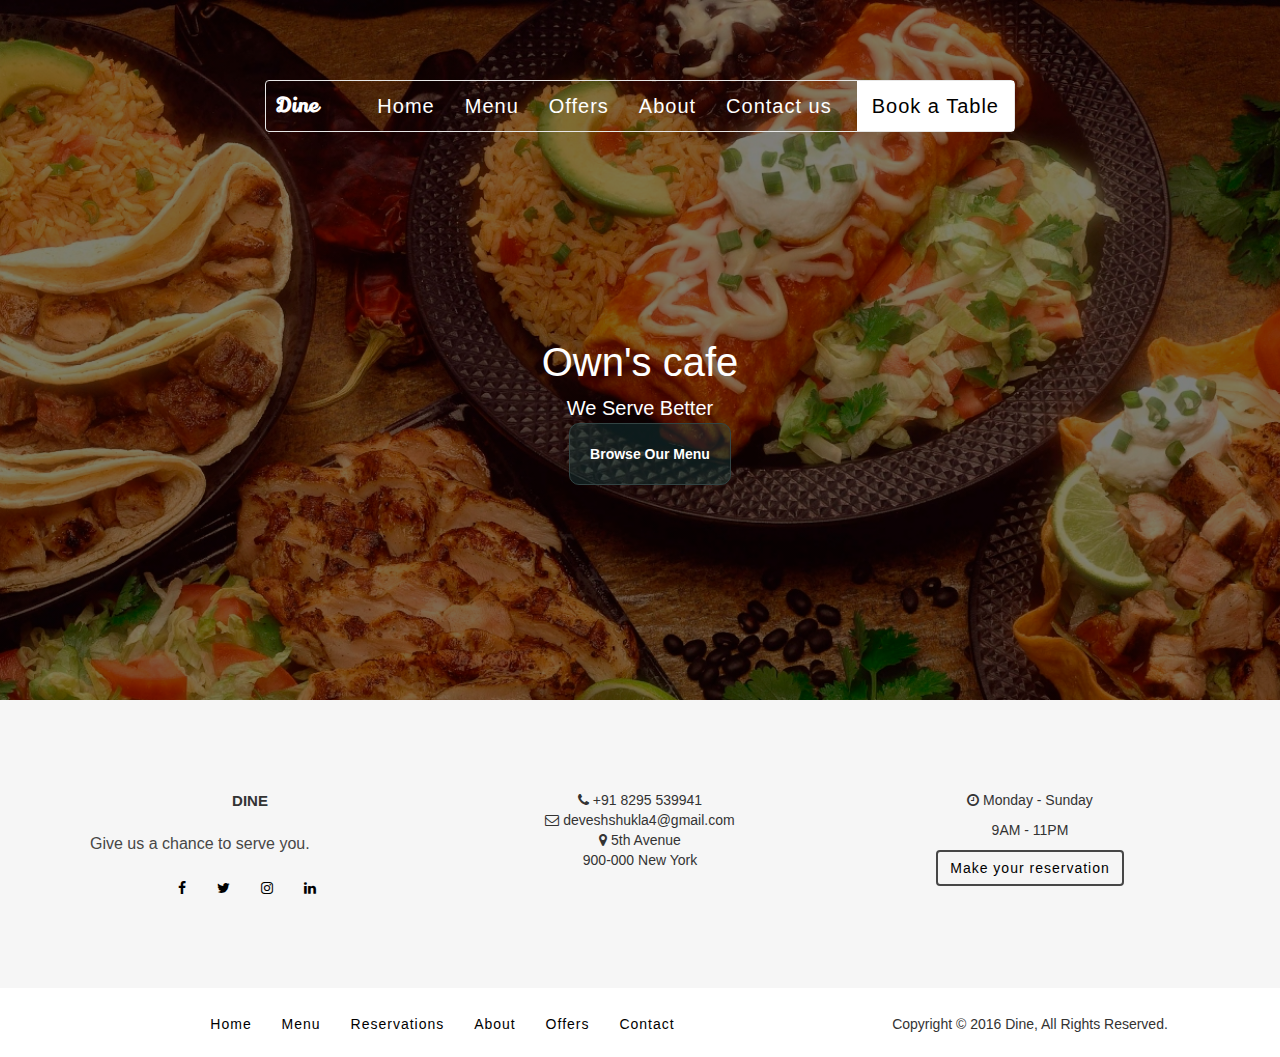
<file: index.html>
<!DOCTYPE html>
<html lang="en">
<head>
  <title>Home</title>
  <meta charset="utf-8">
  <meta name="viewport" content="width=device-width, initial-scale=1">
  <link href="assests\vendor\fontawesome\css\font-awesome.min.css" rel="stylesheet">
  <link rel="stylesheet" href="https://maxcdn.bootstrapcdn.com/bootstrap/3.3.7/css/bootstrap.min.css">
  <script src="https://ajax.googleapis.com/ajax/libs/jquery/3.1.1/jquery.min.js"></script>
  <script src="https://maxcdn.bootstrapcdn.com/bootstrap/3.3.7/js/bootstrap.min.js"></script>
  <link href="https://fonts.googleapis.com/css?family=Lily+Script+One" rel="stylesheet">
  <link href="assests/css/style.css" rel="stylesheet">

<style>
  .parallax {
    background-image:linear-gradient(rgba(0,0,0,0.5),rgba(0,0,0,0.5)),url("assests/images/Food.jpg");
    min-height: 700px;
    background-attachment:fixed;
    background-repeat: no-repeat;
    background-position: center;
    background-size: cover;
  }





  </style>

</head>

<body class="indexbody">

<div class="parallax">
  <div style="height:300px; font-size: 20px;">


<div class="overlay">

<h1 class="rest-title">Own's cafe</h1>
<span class="slogan">We Serve Better</span><br>

<form>
<input class="btn" type="button" value="Browse Our Menu" onclick="window.location.href='menu.html'" />
</form>

</div>


<nav class="navbar navbar-default">
  <div class="container-fluid">
    <!-- Brand and toggle get grouped for better mobile display -->
    <div class="navbar-header">
      <button type="button" class="navbar-toggle collapsed" data-toggle="collapse" data-target="#bs-example-navbar-collapse-1" aria-expanded="false">
        <span class="sr-only">Toggle navigation</span>
        <span class="icon-bar"></span>
        <span class="icon-bar"></span>
        <span class="icon-bar"></span>
      </button>
      <a class="navbar-brand" href="index.html">Dine</a>
    </div>

    <!-- Collect the nav links, forms, and other content for toggling -->
    <div class="collapse navbar-collapse" id="bs-example-navbar-collapse-1">
      <ul class="nav navbar-nav">
    <ul class="nav navbar-nav">
      <li><a href="index.html">Home</a></li>
      <li><a href="menu.html">Menu</a></li>
      <li><a href="offers.html">Offers</a></li>
      <li><a href="about.html">About</a></li>
      <li><a href="contactus.html">Contact us</a></li>
      <li><a href="reservation.html" class="button-link">Book a Table</a></li>
    </ul>
  </div>
</nav>
</div>
</div>










<footer>
  <div class="container">
    <div class="row">

      <div class="col-md-4 col-sm-4 about-footer">
        <p class="logo">DINE</p>
        <p class="text">Give us a chance to serve you.</p></p>
        <ul class="social list-inline list-unstyled">
          <li><a href="#"><i class="fa fa-facebook"></i></a></li>
          <li><a href="#"><i class="fa fa-twitter"></i></a></li>
          <li><a href="#"><i class="fa fa-instagram"></i></a></li>
          <li><a href="#"><i class="fa fa-linkedin"></i></a></li>
        </ul>
      </div> <!-- /.col-md-4 -->

      <div class="col-md-4 col-sm-4">
        <ul class="contact-footer list-unstyled">
          <li><i class="fa fa-phone"></i> +91 8295 539941</li>
          <li><i class="fa fa-envelope-o"></i> deveshshukla4@gmail.com</li>
          <li><i class="fa fa-map-marker"></i> 5th Avenue<br />
          900-000 New York</li>
        </ul>
      </div> <!-- /.col-md-4 -->

      <div class="col-md-4 col-sm-4 reservation-footer">
        <p><i class="fa fa-clock-o"></i> Monday - Sunday</p>
        <p class="hour">9AM - 11PM</p>
        <a href="reservation.html" class="btn btn-border-dark">Make your reservation</a>
      </div> <!-- /.col-md-4 -->

    </div> <!-- /.row -->
  </div> <!-- /.container -->

  <nav class="nav-footer">
    <div class="container">
      <div class="row">
        <div class="col-md-8">
          <ul class="list-inline list-unstyled">
            <li class='current'><a class='current' href="index.html">Home</a></li>
            <li><a href="menu.html">Menu</a></li>
            <li><a href="reservation.html">Reservations</a></li>
            <li><a href="about.html">About</a></li>
            <li><a href="Offers.html">Offers</a></li>
            <li><a href="contactus.html">Contact</a></li>
          </ul>
        </div> <!-- /.col-md-8 -->

        <div class="col-md-4">
          <p class="copyright">Copyright &copy; 2016 Dine, All Rights Reserved.</p>
        </div> <!-- /.col-md-4 -->
      </div> <!-- /.row -->
    </div> <!-- /.container -->
  </nav>
</footer>

</body>
</html>
</file>
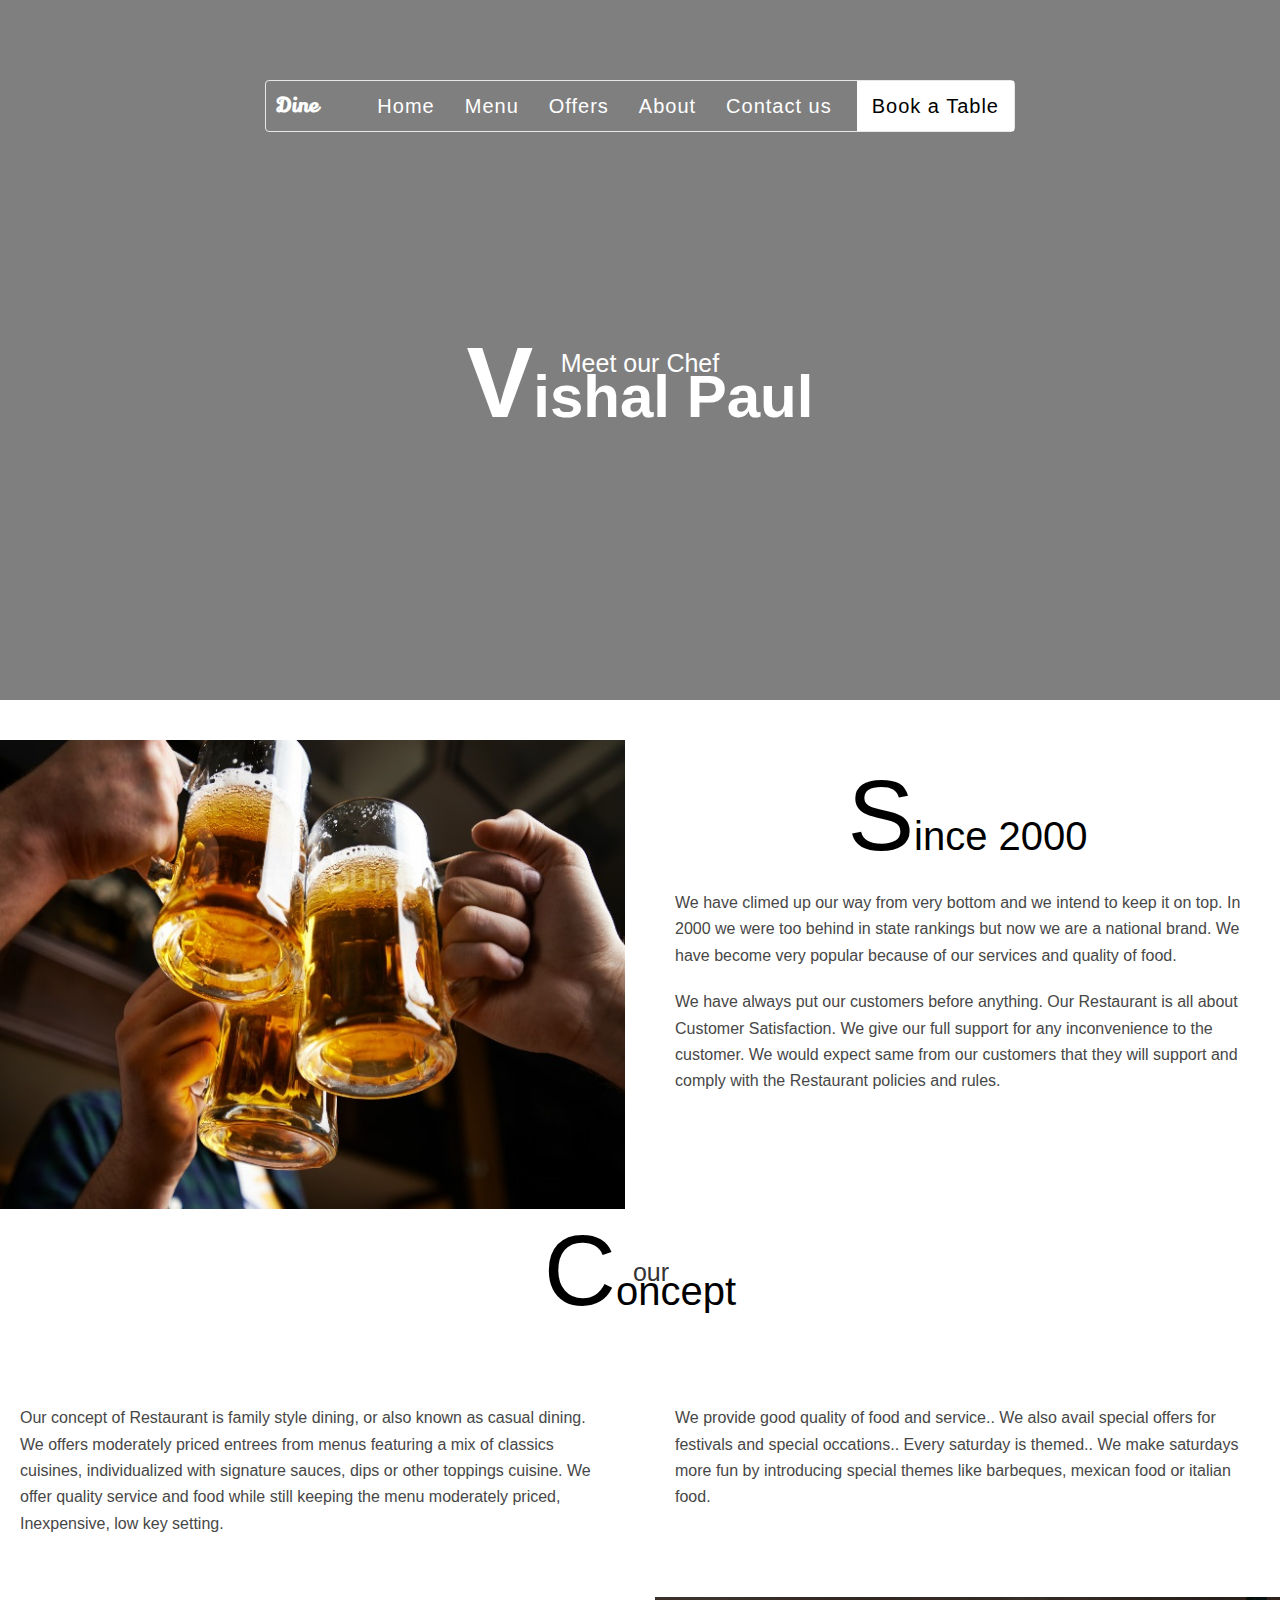
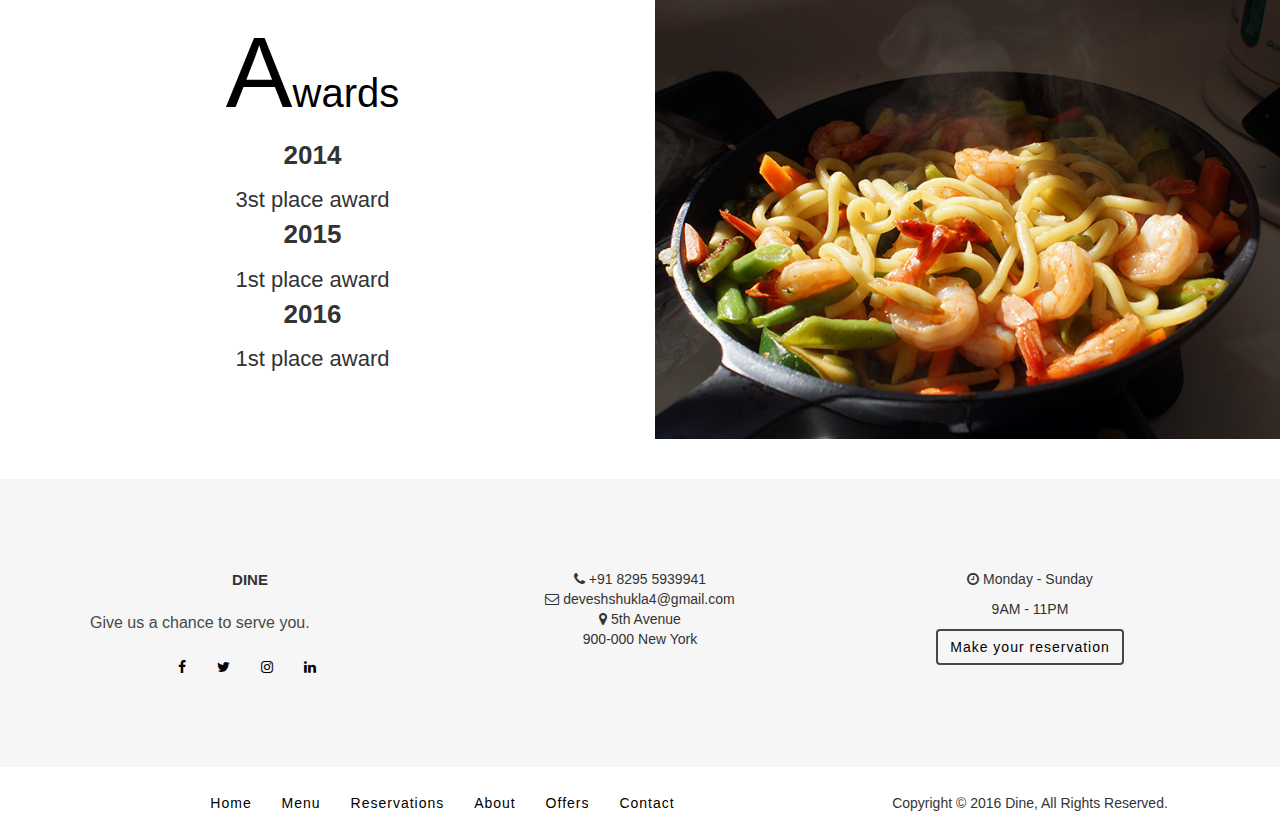
<file: about.html>
<!DOCTYPE html>
<html lang="en">
<head>
  <title>About us</title>
  <meta charset="utf-8">
  <meta name="viewport" content="width=device-width, initial-scale=1">
  <link href="assests\vendor\fontawesome\css\font-awesome.min.css" rel="stylesheet">
  <link rel="stylesheet" href="https://maxcdn.bootstrapcdn.com/bootstrap/3.3.7/css/bootstrap.min.css">
  <script src="https://ajax.googleapis.com/ajax/libs/jquery/3.1.1/jquery.min.js"></script>
  <script src="https://maxcdn.bootstrapcdn.com/bootstrap/3.3.7/js/bootstrap.min.js"></script>
  <link href="https://fonts.googleapis.com/css?family=Lily+Script+One" rel="stylesheet">
  <link href="https://fonts.googleapis.com/css?family=Playfair+Display+SC" rel="stylesheet">
  <link href="https://fonts.googleapis.com/css?family=Playfair+Display+SC" rel="stylesheet">
  <link href="https://fonts.googleapis.com/css?family=Open+Sans+Condensed:300|Playfair+Display+SC" rel="stylesheet">
  <link href="https://fonts.googleapis.com/css?family=Open+Sans+Condensed:300" rel="stylesheet">
  <link href="assests/css/style.css" rel="stylesheet">
<style>
/* parallax */

  .parallax {
    background-image:linear-gradient(rgba(0,0,0,0.5), rgba(0,0,0,0.5)),url("https://images.worldskillsusercontent.org/ws2c/wsb0/33/ws2cb0605f-1f0b-4e48-83fa-04b9a0482171_medium");
    min-height: 700px;
    background-attachment:fixed;
    background-repeat: no-repeat;
    background-position: center;
    background-size: cover;
  }



</style>
</head>

<body class="abody">

<div class="parallax">
  <div style="height:300px; font-size: 20px;">


<div class="overlay">



<h5 class="slogan">Meet our Chef</h5>
<h1 class="chef"> Vishal Paul</h1>




</div>


<nav class="navbar navbar-default">
  <div class="container-fluid">
    <!-- Brand and toggle get grouped for better mobile display -->
    <div class="navbar-header">
      <button type="button" class="navbar-toggle collapsed" data-toggle="collapse" data-target="#bs-example-navbar-collapse-1" aria-expanded="false">
        <span class="sr-only">Toggle navigation</span>
        <span class="icon-bar"></span>
        <span class="icon-bar"></span>
        <span class="icon-bar"></span>
      </button>
      <a class="navbar-brand" href="index.html">Dine</a>
    </div>

    <!-- Collect the nav links, forms, and other content for toggling -->
    <div class="collapse navbar-collapse" id="bs-example-navbar-collapse-1">
      <ul class="nav navbar-nav">
    <ul class="nav navbar-nav">
      <li><a href="index.html">Home</a></li>
      <li><a href="menu.html">Menu</a></li>
      <li><a href="offers.html">Offers</a></li>
      <li><a href="about.html">About</a></li>
      <li><a href="contactus.html">Contact us</a></li>
      <li><a href="reservation.html" class="button-link">Book a Table</a></li>
    </ul>
  </div>
</nav>
</div>
</div>
<!--navbar end-->


<br><br>
<div class="row">
  <div class="col-md-6">
<img src="assests/images/image5.jpg" class="img5">
        </div>
     <div class="col-md-6" id='sin'>    
      <h2 id="h">Since 2000</h2>
       <p class="text">We have climed up our way from very bottom and we intend to keep it on top. 
	   In 2000 we were too behind in state rankings but now we are a national brand.
	   We have become very popular because of our services and quality of food.</p>
        <p class="text">We have always put our customers before anything. 
		Our Restaurant is all about Customer Satisfaction. We give our full support for any inconvenience to the customer. 
		We would expect same from our customers that they will support and comply with the Restaurant policies and rules.</p>

        
      </div>   
     </div>
<br><br>

<div class="row">
  <div class="col-md-12">
<h4 class="our">our</h4>
<h2 id="h">Concept<h2>
</div>
</div>
<br> <br>


<div class="row">
  <div class="col-md-6">
<p class="text">Our concept of Restaurant is family style dining, or also known as casual dining. We offers moderately priced entrees from menus featuring a mix of classics cuisines, individualized with signature sauces, dips or other toppings cuisine. We offer quality service and food while still keeping the menu moderately priced, Inexpensive, low key setting.</p>
</div>
  <div class="col-md-6">

<p class="text">We provide good quality of food and service.. We also avail special offers for festivals and special occations.. Every saturday is themed.. We make saturdays more fun by introducing special themes like barbeques, mexican food or italian food.</p>
</div>
</div>
<br><br>




<div class="row">
  <div class="col-md-6">
<h2 id="h">Awards</h2>
<ul class="list-unstyled">
            <li>
              <p class="title">2014</p>
              <p class="text2">3st place award</p>
            </li>
            <li>
              <p class="title">2015</p>
              <p class="text2">1st place award</p>
            </li>
            <li>
              <p class="title">2016</p>
              <p class="text2">1st place award</p>
            </li>
          </ul>
</div>

  <div class="col-md-6">
<img src="assests/images/image6.jpg" class="img5">
</div>
</div>

<br><br>

<footer>
  <div class="container">
    <div class="row">

      <div class="col-md-4 col-sm-4 about-footer">
        <p class="logo">DINE</p>
        <p class="text">Give us a chance to serve you.</p></p>
        <ul class="social list-inline list-unstyled">
          <li><a href="#"><i class="fa fa-facebook"></i></a></li>
          <li><a href="#"><i class="fa fa-twitter"></i></a></li>
          <li><a href="#"><i class="fa fa-instagram"></i></a></li>
          <li><a href="#"><i class="fa fa-linkedin"></i></a></li>
        </ul>
      </div> <!-- /.col-md-4 -->

      <div class="col-md-4 col-sm-4">
        <ul class="contact-footer list-unstyled">
          <li><i class="fa fa-phone"></i> +91 8295 5939941</li>
          <li><i class="fa fa-envelope-o"></i> deveshshukla4@gmail.com</li>
          <li><i class="fa fa-map-marker"></i> 5th Avenue<br />
          900-000 New York</li>
        </ul>
      </div> <!-- /.col-md-4 -->

      <div class="col-md-4 col-sm-4 reservation-footer">
        <p><i class="fa fa-clock-o"></i> Monday - Sunday</p>
        <p class="hour">9AM - 11PM</p>
        <a href="reservation.html" class="btn btn-border-dark">Make your reservation</a>
      </div> <!-- /.col-md-4 -->

    </div> <!-- /.row -->
  </div> <!-- /.container -->

  <nav class="nav-footer">
    <div class="container">
      <div class="row">
        <div class="col-md-8">
          <ul class="list-inline list-unstyled">
            <li class='current'><a class='current' href="index.html">Home</a></li>
            <li><a href="menu.html">Menu</a></li>
            <li><a href="reservation.html">Reservations</a></li>
            <li><a href="about.html">About</a></li>
            <li><a href="offers.html">Offers</a></li>
            <li><a href="contactus.html">Contact</a></li>
          </ul>
        </div> <!-- /.col-md-8 -->

        <div class="col-md-4">
          <p class="copyright">Copyright &copy; 2016 Dine, All Rights Reserved.</p>
        </div> <!-- /.col-md-4 -->
      </div> <!-- /.row -->
    </div> <!-- /.container -->
  </nav>
</footer>

</body>
</html>
</file>
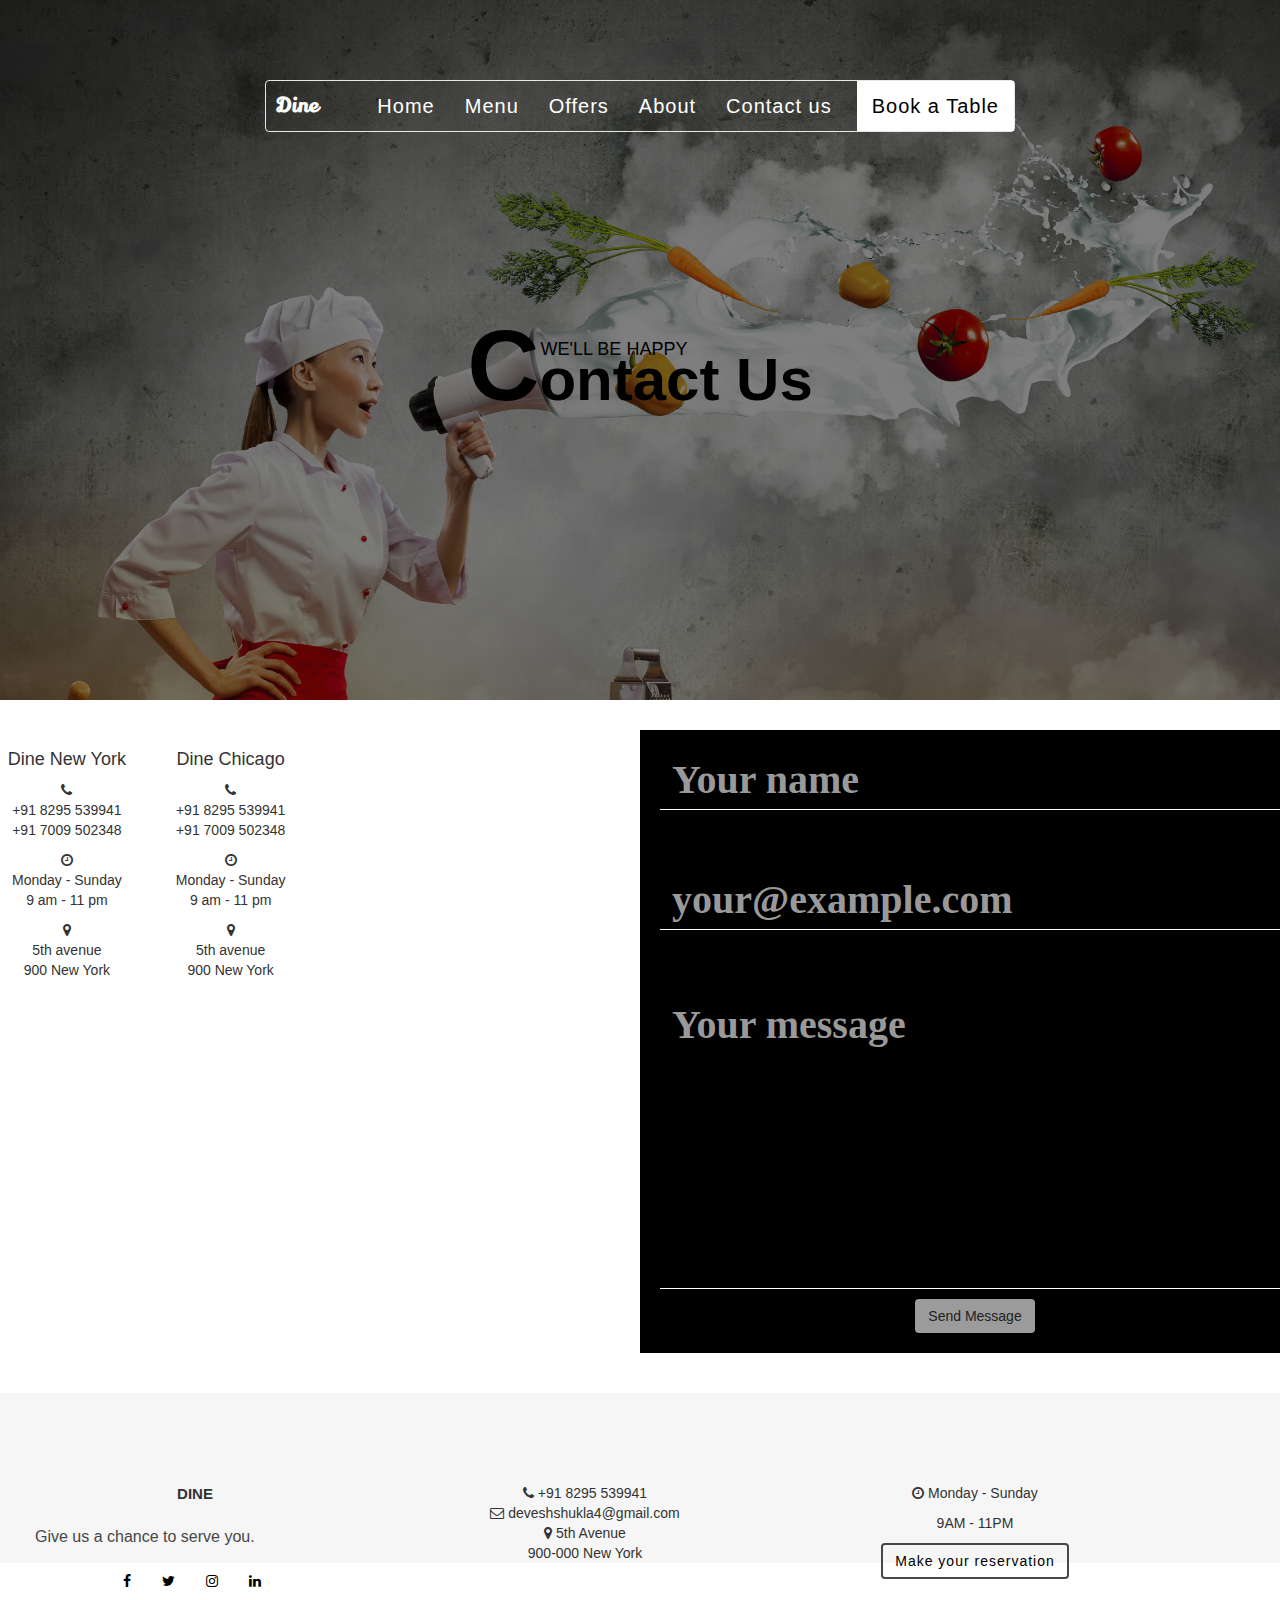
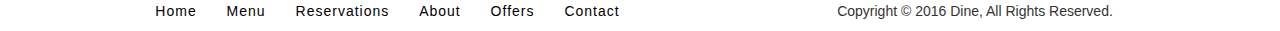
<file: contactus.html>
<!DOCTYPE html>
<html lang="en">
<head>
  <title>Contact us</title>
  <meta charset="utf-8">
  <meta name="viewport" content="width=device-width, initial-scale=1">
  <link href="assests\vendor\fontawesome\css\font-awesome.min.css" rel="stylesheet">
  <link rel="stylesheet" href="https://maxcdn.bootstrapcdn.com/bootstrap/3.3.7/css/bootstrap.min.css">
  <script src="https://ajax.googleapis.com/ajax/libs/jquery/3.1.1/jquery.min.js"></script>
  <script src="https://maxcdn.bootstrapcdn.com/bootstrap/3.3.7/js/bootstrap.min.js"></script>
  <link href="https://fonts.googleapis.com/css?family=Lily+Script+One" rel="stylesheet">
  <link href="https://fonts.googleapis.com/css?family=Playfair+Display+SC" rel="stylesheet">
  <link href="https://fonts.googleapis.com/css?family=Playfair+Display+SC" rel="stylesheet">
  <link href="https://fonts.googleapis.com/css?family=Open+Sans+Condensed:300|Playfair+Display+SC" rel="stylesheet">
  <link href="https://fonts.googleapis.com/css?family=Open+Sans+Condensed:300" rel="stylesheet">
  <link href="assests/css/style.css" rel="stylesheet">
<style>
  .parallax {
    background-image:linear-gradient(rgba(0,0,0,0.5), rgba(0,0,0,0.5)),url("assests/images/contact.jpg");
    min-height: 700px;
    background-attachment:fixed;
    background-repeat: no-repeat;
    background-position: center;
    background-size: cover;
  }
img{
width:100%;
height:auto;
margin-left:20px;
margin-right:20px;
}




.container{
	float:left;
	}


/*form*/

.contact-form input.form-control {
    margin-bottom: 60px;
    height: 60px;
}

.contact-form .form-control {
    color: #fff;
    font-family: 'Playfair Display', serif;
    background-color: transparent;
    font-size: 40px;
    font-weight: 700;
    border: 0;
    border-bottom: 1px solid #fff;
    border-radius: 0;
    -webkit-box-shadow: none;
    box-shadow: none;
}
.form-control {
    display: block;
    width: 100%;
    height: 34px;
    padding: 6px 12px;
    font-size: 14px;
    line-height: 1.42857143;
    color: #555;
    background-color: #fff;
    background-image: none;
    border: 1px solid #ccc;
    border-radius: 4px;
    -webkit-box-shadow: inset 0 1px 1px rgba(0,0,0,.075);
    box-shadow: inset 0 1px 1px rgba(0,0,0,.075);
    -webkit-transition: border-color ease-in-out .15s,-webkit-box-shadow ease-in-out .15s;
    -o-transition: border-color ease-in-out .15s,box-shadow ease-in-out .15s;
    transition: border-color ease-in-out .15s,box-shadow ease-in-out .15s;
}

/*form ends*/
 </style>
</head>

<body class="cbody">

<div class="parallax">
  <div style="height:300px; font-size: 20px;">


<div class="overlay">



<h5 class="happy">WE'LL BE HAPPY</h5>
<h1 class="contact">Contact Us</h1>




</div>


<nav class="navbar navbar-default">
  <div class="container-fluid">
    <!-- Brand and toggle get grouped for better mobile display -->
    <div class="navbar-header">
      <button type="button" class="navbar-toggle collapsed" data-toggle="collapse" data-target="#bs-example-navbar-collapse-1" aria-expanded="false">
        <span class="sr-only">Toggle navigation</span>
        <span class="icon-bar"></span>
        <span class="icon-bar"></span>
        <span class="icon-bar"></span>
      </button>
      <a class="navbar-brand" href="index.html">Dine</a>
    </div>

    <!-- Collect the nav links, forms, and other content for toggling -->
    <div class="collapse navbar-collapse" id="bs-example-navbar-collapse-1">
      <ul class="nav navbar-nav">
    <ul class="nav navbar-nav">
      <li><a href="index.html">Home</a></li>
      <li><a href="menu.html">Menu</a></li>
      <li><a href="offers.html">Offers</a></li>
      <li><a href="about.html">About</a></li>
      <li><a href="contactus.html">Contact us</a></li>
      <li><a href="reservation.html" class="button-link">Book a Table</a></li>
    </ul>
  </div>
</nav>
</div>
</div>
<!--navbar end-->
<br> <br>


<div class="row">
<div class="col-md-6">

        <div class="row">

          <div class="col-md-3">
            <h4>Dine New York</h4>
            <ul class="list-unstyled">
              <li>
                <i class="fa fa-phone"></i> <p>+91 8295 539941<br>
                +91 7009 502348</p>
              </li>
              <li>
                <i class="fa fa-clock-o"></i> <p>Monday - Sunday<br>
                9 am - 11 pm</p>
              </li>
              <li>
                <i class="fa fa-map-marker"></i> <p>5th avenue<br>
                900 New York</p>
              </li>
            </ul>
          </div> <!-- /.left -->

          <div class="col-md-3">
            <h4>Dine Chicago</h4>
            <ul class="list-unstyled">
              <li>
                <i class="fa fa-phone"></i> <p>+91 8295 539941<br>
                +91 7009 502348</p>
              </li>
              <li>
                <i class="fa fa-clock-o"></i> <p>Monday - Sunday<br>
                9 am - 11 pm</p>
              </li>
              <li>
                <i class="fa fa-map-marker"></i> <p>5th avenue<br>
                900 New York</p>
              </li>
            </ul>
          </div> <!-- /.right -->
        </div> <!-- /.contact-info -->

        <!-- \Google maps/ -->
        <div id="map"></div>

      </div>
<br><br>
<div class="row" >
<div class="col-md-6 contact-form">

        <form id="contactForm" data-toggle="validator" novalidate>

          <input type="text" class="form-control" id="name" placeholder="Your name" required data-error="NEW ERROR MESSAGE">
          <div class="help-block with-errors"></div>

          <input type="email" class="form-control" id="email" placeholder="your@example.com" required>
          <div class="help-block with-errors"></div>

          <textarea id="message" class="form-control" rows="5" placeholder="Your message" required></textarea>
          <div class="help-block with-errors"></div>

          <button type="submit" id="form-submit" class="btn btn-white disabled" style="pointer-events: all; cursor: pointer;">Send Message</button>
          <div id="msgSubmit" class="h3 text-center hidden"></div>
          <div class="clearfix"></div>
        </form>
      </div>
</div>
</div>
<br><br>


<footer>
  <div class="container">
    <div class="row">

      <div class="col-md-4 col-sm-4 about-footer">
        <p class="logo">DINE</p>
        <p class="text">Give us a chance to serve you.</p></p>
        <ul class="social list-inline list-unstyled">
          <li><a href="#"><i class="fa fa-facebook"></i></a></li>
          <li><a href="#"><i class="fa fa-twitter"></i></a></li>
          <li><a href="#"><i class="fa fa-instagram"></i></a></li>
          <li><a href="#"><i class="fa fa-linkedin"></i></a></li>
        </ul>
      </div> <!-- /.col-md-4 -->

      <div class="col-md-4 col-sm-4">
        <ul class="contact-footer list-unstyled">
          <li><i class="fa fa-phone"></i> +91 8295 539941</li>
          <li><i class="fa fa-envelope-o"></i> deveshshukla4@gmail.com</li>
          <li><i class="fa fa-map-marker"></i> 5th Avenue<br />
          900-000 New York</li>
        </ul>
      </div> <!-- /.col-md-4 -->

      <div class="col-md-4 col-sm-4 reservation-footer">
        <p><i class="fa fa-clock-o"></i> Monday - Sunday</p>
        <p class="hour">9AM - 11PM</p>
        <a href="reservation.html" class="btn btn-border-dark">Make your reservation</a>
      </div> <!-- /.col-md-4 -->

    </div> <!-- /.row -->
  </div> <!-- /.container -->

  <nav class="nav-footer">
    <div class="container">
      <div class="row">
        <div class="col-md-8">
          <ul class="list-inline list-unstyled">
            <li class='current'><a class='current' href="index.html">Home</a></li>
            <li><a href="menu.html">Menu</a></li>
            <li><a href="reservation.html">Reservations</a></li>
            <li><a href="about.html">About</a></li>
            <li><a href="offers.html">Offers</a></li>
            <li><a href="contactus.html">Contact</a></li>
          </ul>
        </div> <!-- /.col-md-8 -->

        <div class="col-md-4">
          <p class="copyright">Copyright &copy; 2016 Dine, All Rights Reserved.</p>
        </div> <!-- /.col-md-4 -->
      </div> <!-- /.row -->
    </div> <!-- /.container -->
  </nav>
</footer>

</body>
</html>
</file>
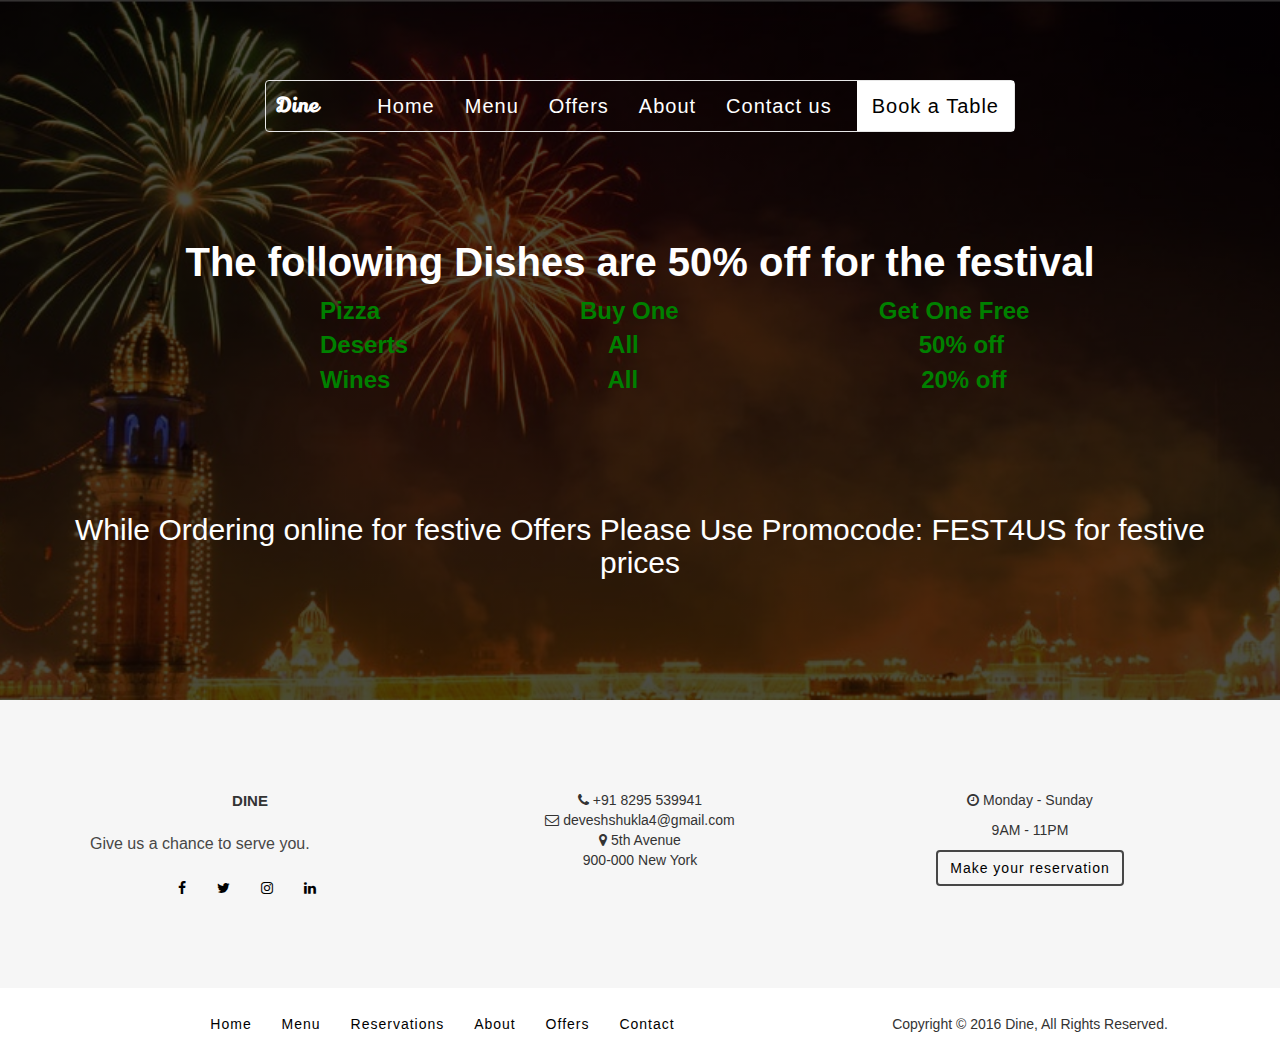
<file: festmenu.html>
<!DOCTYPE html>
<html lang="en">
<head>
  <title>Festival Menu</title>
  <meta charset="utf-8">
  <meta name="viewport" content="width=device-width, initial-scale=1">
  <link href="assests\vendor\fontawesome\css\font-awesome.min.css" rel="stylesheet">
  <link rel="stylesheet" href="https://maxcdn.bootstrapcdn.com/bootstrap/3.3.7/css/bootstrap.min.css">
  <script src="https://ajax.googleapis.com/ajax/libs/jquery/3.1.1/jquery.min.js"></script>
  <script src="https://maxcdn.bootstrapcdn.com/bootstrap/3.3.7/js/bootstrap.min.js"></script>
  <link href="https://fonts.googleapis.com/css?family=Lily+Script+One" rel="stylesheet">
  <link href="assests/css/style.css" rel="stylesheet">

<style>
  .parallax {
    background-image:linear-gradient(rgba(0,0,0,0.7),rgba(0,0,0,0.7)),url("assests/images/diwali.jpg");
    min-height: 700px;
    background-attachment:fixed;
    background-repeat: no-repeat;
    background-position: center;
    background-size: cover;
  }

  </style>

</head>

<body class="festbody">

<div class="parallax">
  <div style="height:300px; font-size: 20px;">

<div class="overlay">
         
          

         <div class="container">
              <div class="row">
               <div class="col-md-12">
                   <h1 id="festm">The following Dishes are 50% off for the festival</h1>
          
                 <ul class="list-unstyled menu-list" style="text-align: left; margin-left: 250px;">
                     <li>Pizza<span style=" margin-left: 200px; margin-right: 200px;">Buy One</span>Get One Free</li>
                     <li>Deserts<span style="margin-left: 200px; margin-right: 280px;">All</span>50% off</li>
					 <li>Wines<span style="margin-left: 217px; margin-right: 283px;">All</span>20% off</li>

          </ul><br><br><br>
          <h2 class="head2">While Ordering online for festive Offers Please Use Promocode: FEST4US for festive prices</h2>

     </div><!-- col ends here -->
     </div><!-- row ends here -->
     </div><!-- container ends here -->     
     </div><!-- overlay ends here -->






<nav class="navbar navbar-default">
  <div class="container-fluid">
    <!-- Brand and toggle get grouped for better mobile display -->
    <div class="navbar-header">
      <button type="button" class="navbar-toggle collapsed" data-toggle="collapse" data-target="#bs-example-navbar-collapse-1" aria-expanded="false">
        <span class="sr-only">Toggle navigation</span>
        <span class="icon-bar"></span>
        <span class="icon-bar"></span>
        <span class="icon-bar"></span>
      </button>
      <a class="navbar-brand" href="index.html">Dine</a>
    </div>

    <!-- Collect the nav links, forms, and other content for toggling -->
    <div class="collapse navbar-collapse" id="bs-example-navbar-collapse-1">
      <ul class="nav navbar-nav">
    <ul class="nav navbar-nav">
      <li><a href="index.html">Home</a></li>
      <li><a href="menu.html">Menu</a></li>
      <li><a href="offers.html">Offers</a></li>
      <li><a href="about.html">About</a></li>
      <li><a href="contactus.html">Contact us</a></li>
      <li><a href="reservation.html" class="button-link">Book a Table</a></li>
    </ul>
  </div>
</nav>
</div>
</div>








<footer>
  <div class="container">
    <div class="row">

      <div class="col-md-4 col-sm-4 about-footer">
        <p class="logo">DINE</p>
        <p class="text">Give us a chance to serve you.</p></p>
        <ul class="social list-inline list-unstyled">
          <li><a href="#"><i class="fa fa-facebook"></i></a></li>
          <li><a href="#"><i class="fa fa-twitter"></i></a></li>
          <li><a href="#"><i class="fa fa-instagram"></i></a></li>
          <li><a href="#"><i class="fa fa-linkedin"></i></a></li>
        </ul>
      </div> <!-- /.col-md-4 -->

      <div class="col-md-4 col-sm-4">
        <ul class="contact-footer list-unstyled">
          <li><i class="fa fa-phone"></i> +91 8295 539941</li>
          <li><i class="fa fa-envelope-o"></i> deveshshukla4@gmail.com</li>
          <li><i class="fa fa-map-marker"></i> 5th Avenue<br />
          900-000 New York</li>
        </ul>
      </div> <!-- /.col-md-4 -->

      <div class="col-md-4 col-sm-4 reservation-footer">
        <p><i class="fa fa-clock-o"></i> Monday - Sunday</p>
        <p class="hour">9AM - 11PM</p>
        <a href="reservation.html" class="btn btn-border-dark">Make your reservation</a>
      </div> <!-- /.col-md-4 -->

    </div> <!-- /.row -->
  </div> <!-- /.container -->

  <nav class="nav-footer">
    <div class="container">
      <div class="row">
        <div class="col-md-8">
          <ul class="list-inline list-unstyled">
            <li class='current'><a class='current' href="index.html">Home</a></li>
            <li><a href="menu.html">Menu</a></li>
            <li><a href="reservation.html">Reservations</a></li>
            <li><a href="about.html">About</a></li>
            <li><a href="offers.html">Offers</a></li>
            <li><a href="contactus.html">Contact</a></li>
          </ul>
        </div> <!-- /.col-md-8 -->

        <div class="col-md-4">
          <p class="copyright">Copyright &copy; 2016 Dine, All Rights Reserved.</p>
        </div> <!-- /.col-md-4 -->
      </div> <!-- /.row -->
    </div> <!-- /.container -->
  </nav>
</footer>

</body>
</html>
</file>
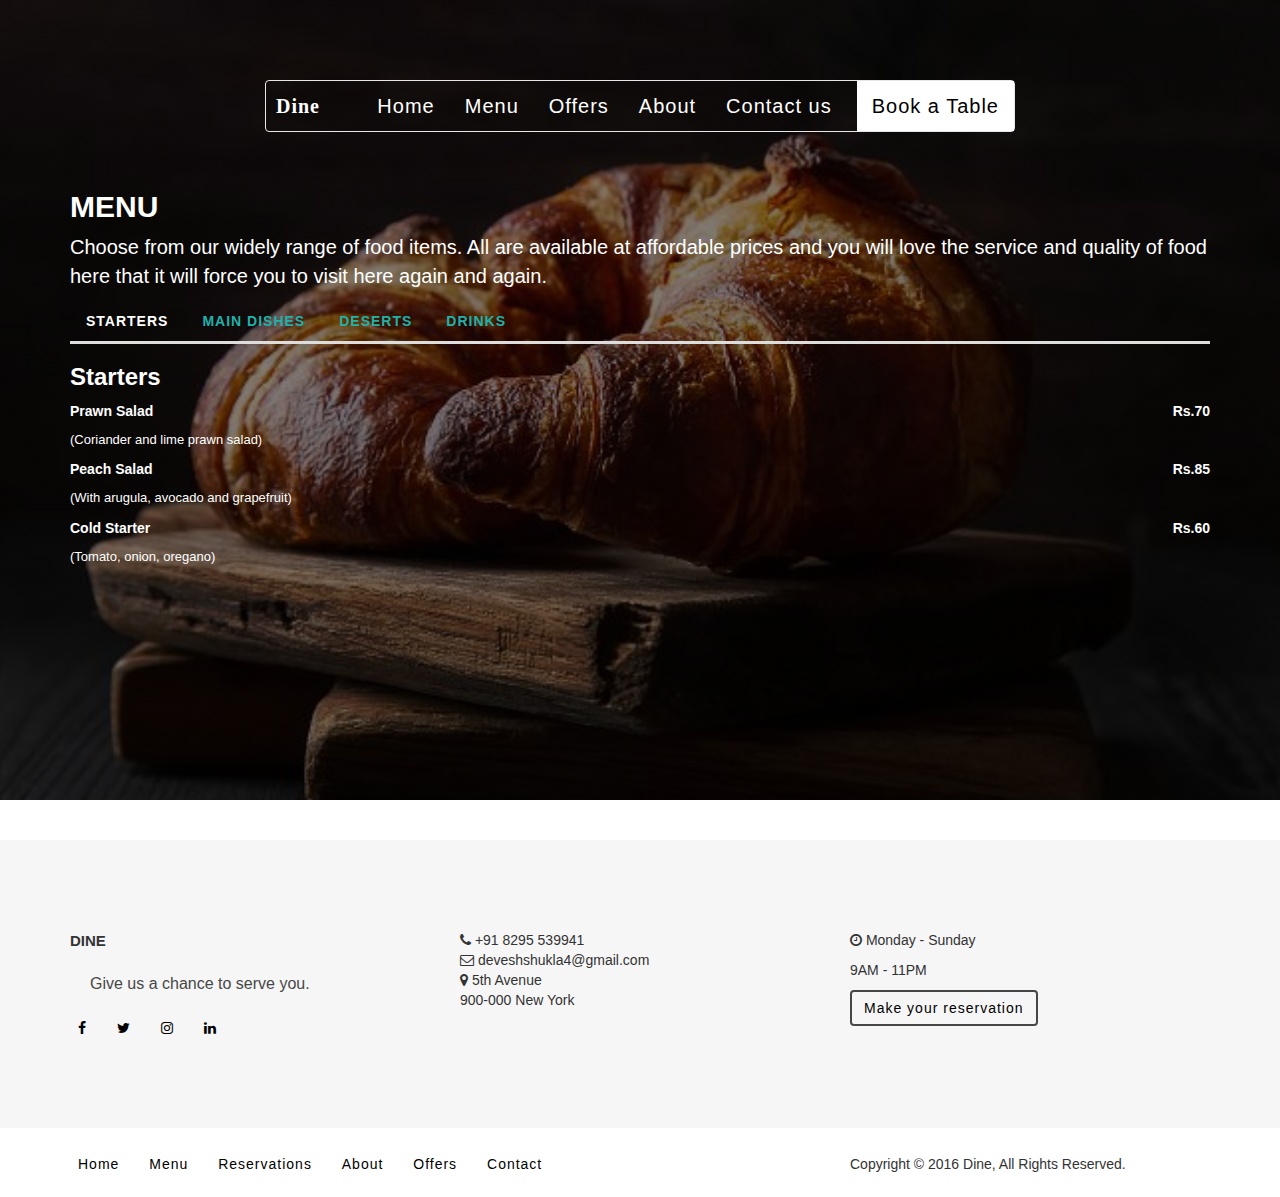
<file: menu.html>
<!DOCTYPE html>
<html lang="en">
<head>
  <title>Our Menu</title>
  <meta charset="utf-8">
  <meta name="viewport" content="width=device-width, initial-scale=1">
  <link href="assests\vendor\fontawesome\css\font-awesome.min.css" rel="stylesheet">
  <link rel="stylesheet" href="https://maxcdn.bootstrapcdn.com/bootstrap/3.3.7/css/bootstrap.min.css">
  <script src="https://ajax.googleapis.com/ajax/libs/jquery/3.1.1/jquery.min.js"></script>
  <script src="https://maxcdn.bootstrapcdn.com/bootstrap/3.3.7/js/bootstrap.min.js"></script>
  <link href="assests/css/style.css" rel="stylesheet">
<style>
.parallax {
    background-image:linear-gradient(rgba(0,0,0,0.5), rgba(0,0,0,0.5)),url("assests/images/menui.jpg");
    min-height: 800px;
    background-attachment:fixed;
    background-repeat: no-repeat;
    background-position: center;
    background-size: cover;
  }


</style>


</head>
<body>

<div class="parallax">
  <div style="height:300px; font-size: 20px;">


<div class="overlay">

<nav class="navbar navbar-default">
  <div class="container-fluid">
    <!-- Brand and toggle get grouped for better mobile display -->
    <div class="navbar-header">
      <button type="button" class="navbar-toggle collapsed" data-toggle="collapse" data-target="#bs-example-navbar-collapse-1" aria-expanded="false">
        <span class="sr-only">Toggle navigation</span>
        <span class="icon-bar"></span>
        <span class="icon-bar"></span>
        <span class="icon-bar"></span>
      </button>
      <a class="navbar-brand" href="index.html">Dine</a>
    </div>

    <!-- Collect the nav links, forms, and other content for toggling -->
    <div class="collapse navbar-collapse" id="bs-example-navbar-collapse-1">
      <ul class="nav navbar-nav">
    <ul class="nav navbar-nav">
      <li><a href="index.html">Home</a></li>
      <li><a href="menu.html">Menu</a></li>
      <li><a href="offers.html">Offers</a></li>
      <li><a href="about.html">About</a></li>
      <li><a href="contactus.html">Contact us</a></li>
      <li><a href="reservation.html" class="button-link">Book a Table</a></li>
    </ul>
  </div>
</nav>
</div>
</div>




<div class="container menu-size" style=" margin-top: -130px;">
  <h2 class="menu-head">MENU</h2>
  <p class="text1">Choose from our widely range of food items. All are available at affordable prices and you will love the service and quality of food here that it will force you to visit here again and again.</p>

  <ul class="nav nav-tabs">
    <li class="active"><a data-toggle="tab" href="#home">STARTERS</a></li>
    <li><a data-toggle="tab" href="#menu1">MAIN DISHES</a></li>
    <li><a data-toggle="tab" href="#menu2">DESERTS</a></li>
    <li><a data-toggle="tab" href="#menu3">DRINKS</a></li>
    
  </ul>

  <div class="tab-content">
    <div id="home" class="tab-pane fade in active">
       
       <h3 class="pane-title">Starters</h3>
          <ul class="list-unstyled">
            <li>
              <p class="dish-title" style="font-weight:bold;">Prawn Salad<span class="dtitle">Rs.70</span></p>
              <p class="dish-ingredients">(Coriander and lime prawn salad)</p>
            </li>

            <li>
              <p class="dish-title" style="font-weight:bold;">Peach Salad<span class="dtitle">Rs.85</span></p>
              <p class="dish-ingredients">(With arugula, avocado and grapefruit)</p>
            </li>

            <li>
              <p class="dish-title" style="font-weight:bold;">Cold Starter<span class="dtitle">Rs.60</span></p>
              <p class="dish-ingredients">(Tomato, onion, oregano)</p>
            </li>
          </ul>
        
      </div>
      
    <div id="menu1" class="tab-pane fade">
    
     <h3 class="pane-title">Dishes</h3>
          <ul class="list-unstyled">
            <li>
              <p class="dish-title" style="font-weight:bold;">Salted Fried Chicken<span class="dtitle">Rs.130</span></p>
              <p class="dish-ingredients">(Chicken, olive oil, salt)</p>
            </li>

            <li>
              <p class="dish-title" style="font-weight:bold;">Crab with Curry Sources<span class="dtitle">Rs.210</span></p>
              <p class="dish-ingredients">(Crab, potatoes, rice)</p>
            </li>

            <li>
              <p class="dish-title" style="font-weight:bold;">Salmon Steak<span class="dtitle">Rs.180</span></p>
              <p class="dish-ingredients">(Salmon, veggies, olive oil)</p>
            </li>

            <li>
              <p class="dish-title" style="font-weight:bold;">Pepperoni Pizza<span class="dtitle">Rs.90</span></p>
              <p class="dish-ingredients">(Pepperoni, cheese, tomato)</p>
            </li>
          </ul>
    </div>
    
    <div id="menu2" class="tab-pane fade">
      
          <h3 class="pane-title">Deserts</h3>
          <ul class="list-unstyled">
            <li>
              <p class="dish-title" style="font-weight:bold;">Homemade Spongecake<span class="dtitle">Rs.350</span></p>
              <p class="dish-ingredients">(Chocolate, mascarpone filling)</p>
            </li>

            <li>
              <p class="dish-title" style="font-weight:bold;">Creme Brulee<span class="dtitle">Rs.120</span></p>
              <p class="dish-ingredients">(With real vanilla bean)</p>
            </li>

            <li>
              <p class="dish-title" style="font-weight:bold;">Poached Pear<span class="dtitle">Rs.150</span></p>
              <p class="dish-ingredients">(In red wien and spices)</p>
            </li>

            <li>
              <p class="dish-title" style="font-weight:bold;">Italian Gelato<span class="dtitle">Rs.120</span></p>
              <p class="dish-ingredients">(Vanilla, chocolate, pistachio)</p>
            </li>
          </ul>
        
      
      </div>
      
    <div id="menu3" class="tab-pane fade">
    
    <h3 class="pane-title">Drinks</h3>
          <ul class="list-unstyled">
            <li>
              <p class="dish-title" style="font-weight:bold;">Coca-Cola<span class="dtitle">Rs.35</span></p>
              <p class="dish-ingredients">(With lemon and ice)</p>
            </li>

            <li>
              <p class="dish-title" style="font-weight:bold;">Sprite<span class="dtitle">Rs.35</span></p>
              <p class="dish-ingredients">(With lemon and ice)</p>
            </li>

            <li>
              <p class="dish-title" style="font-weight:bold;">Water<span class="dtitle">Rs.20</span></p>
              <p class="dish-ingredients">(With lemon and ice)</p>
            </li>

            <li>
              <p class="dish-title" style="font-weight:bold;">7-Up<span class="dtitle">Rs.35</span></p>
              <p class="dish-ingredients">(With lemon and ice)</p>
            </li>
          </ul>
          
    </div>
    </div>
  </div>
</div><!-- overlay ends here -->
</div><!-- container ends here-->
</div><!-- parallax ends here-->
<br><br>

<footer>
  <div class="container">
    <div class="row">

      <div class="col-md-4 col-sm-4 about-footer">
        <p class="logo">DINE</p>
        <p class="text">Give us a chance to serve you.</p></p>
        <ul class="social list-inline list-unstyled">
          <li><a href="#"><i class="fa fa-facebook"></i></a></li>
          <li><a href="#"><i class="fa fa-twitter"></i></a></li>
          <li><a href="#"><i class="fa fa-instagram"></i></a></li>
          <li><a href="#"><i class="fa fa-linkedin"></i></a></li>
        </ul>
      </div> <!-- /.col-md-4 -->

      <div class="col-md-4 col-sm-4">
        <ul class="contact-footer list-unstyled">
          <li><i class="fa fa-phone"></i> +91 8295 539941</li>
          <li><i class="fa fa-envelope-o"></i> deveshshukla4@gmail.com</li>
          <li><i class="fa fa-map-marker"></i> 5th Avenue<br />
          900-000 New York</li>
        </ul>
      </div> <!-- /.col-md-4 -->

      <div class="col-md-4 col-sm-4 reservation-footer">
        <p><i class="fa fa-clock-o"></i> Monday - Sunday</p>
        <p class="hour">9AM - 11PM</p>
        <a href="reservation.html" class="btn btn-border-dark">Make your reservation</a>
      </div> <!-- /.col-md-4 -->

    </div> <!-- /.row -->
  </div> <!-- /.container -->

  <nav class="nav-footer">
    <div class="container">
      <div class="row">
        <div class="col-md-8">
          <ul class="list-inline list-unstyled">
            <li class='current'><a class='current' href="index.html">Home</a></li>
            <li><a href="menu.html">Menu</a></li>
            <li><a href="reservation.html">Reservations</a></li>
            <li><a href="about.html">About</a></li>
            <li><a href="offers.html">Offers</a></li>
            <li><a href="contactus.html">Contact</a></li>
          </ul>
        </div> <!-- /.col-md-8 -->

        <div class="col-md-4">
          <p class="copyright">Copyright &copy; 2016 Dine, All Rights Reserved.</p>
        </div> <!-- /.col-md-4 -->
      </div> <!-- /.row -->
    </div> <!-- /.container -->
  </nav>
</footer>



</body>
</html>
</file>
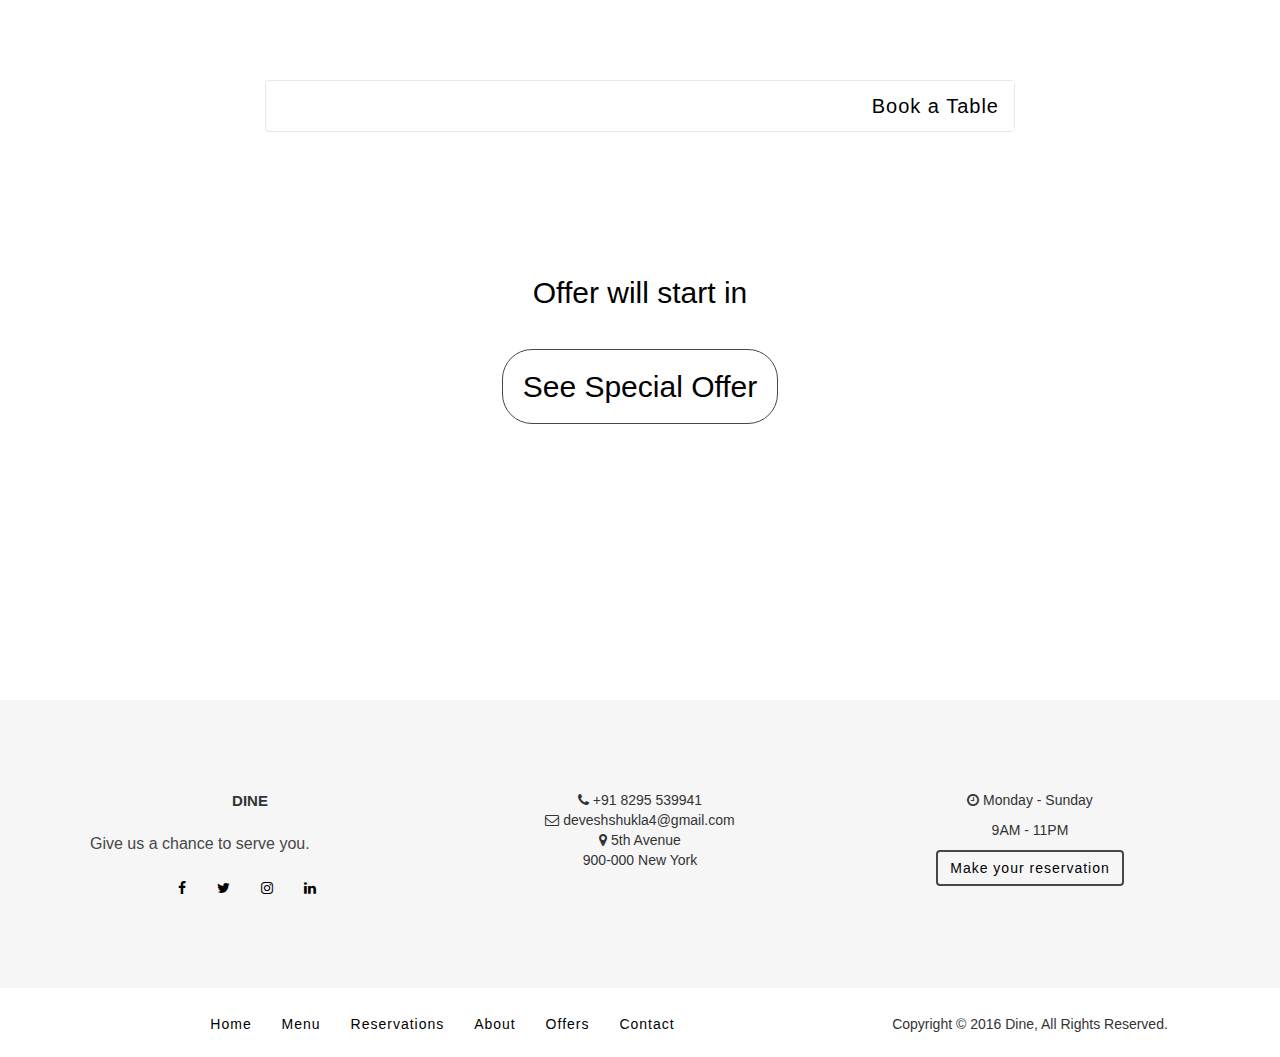
<file: offers.html>
<!DOCTYPE html>
<html lang="en">
<head>
  <title>Offers</title>
  <meta charset="utf-8">
  <meta name="viewport" content="width=device-width, initial-scale=1">
  <link href="assests\vendor\fontawesome\css\font-awesome.min.css" rel="stylesheet">
  <link rel="stylesheet" href="https://maxcdn.bootstrapcdn.com/bootstrap/3.3.7/css/bootstrap.min.css">
  <script src="https://ajax.googleapis.com/ajax/libs/jquery/3.1.1/jquery.min.js"></script>
  <script src="https://maxcdn.bootstrapcdn.com/bootstrap/3.3.7/js/bootstrap.min.js"></script>
  <link href="https://fonts.googleapis.com/css?family=Lily+Script+One" rel="stylesheet">
  <link href="assests/css/style.css" rel="stylesheet">

<style>
  .parallax {
    background-image:url("http://mijanaonline.com/wp-content/uploads/2014/03/524706_751845378177482_1731719329_n.jpg");
    min-height: 700px;
    background-attachment:fixed;
    background-repeat: no-repeat;
    background-position: center;
    background-size: cover;
  }

  </style>

</head>

<body class="obody">

<div class="parallax">
  <div style="height:300px; font-size: 20px;">



<div class="overlay">

<div class="fest">
<h1 class="fest-title">Festival Special</h1>
<h2>Offer will start in<h2>
<p id="demo" style="font-size:60px; font-weight: bold;"></p>

<script>
// Set the date we're counting down to
var countDownDate = new Date("October 20, 2017 23:59:59").getTime();

// Update the count down every 1 second
var x = setInterval(function() {

    // Get todays date and time
    var now = new Date().getTime();
    
    // Find the distance between now an the count down date
    var distance = countDownDate - now;
    
    // Time calculations for days, hours, minutes and seconds
    var days = Math.floor(distance / (1000 * 60 * 60 * 24));
    var hours = Math.floor((distance % (1000 * 60 * 60 * 24)) / (1000 * 60 * 60));
    var minutes = Math.floor((distance % (1000 * 60 * 60)) / (1000 * 60));
    var seconds = Math.floor((distance % (1000 * 60)) / 1000);
    
    // Output the result in an element with id="demo"
    document.getElementById("demo").innerHTML = days + "d " + hours + "h "
    + minutes + "m " + seconds + "s ";
    
    // If the count down is over, write some text 
    if (distance < 0) {
        clearInterval(x);
        document.getElementById("demo").innerHTML = "Sorry the Offer Ended";
    }
}, 1000);
</script>

<form>
<input class="button-menu" type="button" value="See Special Offer" onclick="window.location.href='festmenu.html'" />
</form>
</div><!-- sat ends here-->




</div> <!-- parallax ends here-->




<nav class="navbar navbar-default">
  <div class="container-fluid">
    <!-- Brand and toggle get grouped for better mobile display -->
    <div class="navbar-header">
      <button type="button" class="navbar-toggle collapsed" data-toggle="collapse" data-target="#bs-example-navbar-collapse-1" aria-expanded="false">
        <span class="sr-only">Toggle navigation</span>
        <span class="icon-bar"></span>
        <span class="icon-bar"></span>
        <span class="icon-bar"></span>
      </button>
      <a class="navbar-brand" href="index.html">Dine</a>
    </div>

    <!-- Collect the nav links, forms, and other content for toggling -->
    <div class="collapse navbar-collapse" id="bs-example-navbar-collapse-1">
      <ul class="nav navbar-nav">
    <ul class="nav navbar-nav">
      <li><a href="index.html">Home</a></li>
      <li><a href="menu.html">Menu</a></li>
      <li><a href="offers.html">Offers</a></li>
      <li><a href="about.html">About</a></li>
      <li><a href="contactus.html">Contact us</a></li>
      <li><a href="reservation.html" class="button-link">Book a Table</a></li>
    </ul>
  </div>
</nav>
</div>
</div>





<footer>
  <div class="container">
    <div class="row">

      <div class="col-md-4 col-sm-4 about-footer">
        <p class="logo">DINE</p>
        <p class="text">Give us a chance to serve you.</p></p>
        <ul class="social list-inline list-unstyled">
          <li><a href="#"><i class="fa fa-facebook"></i></a></li>
          <li><a href="#"><i class="fa fa-twitter"></i></a></li>
          <li><a href="#"><i class="fa fa-instagram"></i></a></li>
          <li><a href="#"><i class="fa fa-linkedin"></i></a></li>
        </ul>
      </div> <!-- /.col-md-4 -->

      <div class="col-md-4 col-sm-4">
        <ul class="contact-footer list-unstyled">
          <li><i class="fa fa-phone"></i> +91 8295 539941</li>
          <li><i class="fa fa-envelope-o"></i> deveshshukla4@gmail.com</li>
          <li><i class="fa fa-map-marker"></i> 5th Avenue<br />
          900-000 New York</li>
        </ul>
      </div> <!-- /.col-md-4 -->

      <div class="col-md-4 col-sm-4 reservation-footer">
        <p><i class="fa fa-clock-o"></i> Monday - Sunday</p>
        <p class="hour">9AM - 11PM</p>
        <a href="reservation.html" class="btn btn-border-dark">Make your reservation</a>
      </div> <!-- /.col-md-4 -->

    </div> <!-- /.row -->
  </div> <!-- /.container -->

  <nav class="nav-footer">
    <div class="container">
      <div class="row">
        <div class="col-md-8">
          <ul class="list-inline list-unstyled">
            <li class='current'><a class='current' href="index.html">Home</a></li>
            <li><a href="menu.html">Menu</a></li>
            <li><a href="reservation.html">Reservations</a></li>
            <li><a href="about.html">About</a></li>
            <li><a href="offers.html">Offers</a></li>
            <li><a href="contactus.html">Contact</a></li>
          </ul>
        </div> <!-- /.col-md-8 -->

        <div class="col-md-4">
          <p class="copyright">Copyright &copy; 2016 Dine, All Rights Reserved.</p>
        </div> <!-- /.col-md-4 -->
      </div> <!-- /.row -->
    </div> <!-- /.container -->
  </nav>
</footer>

</body>
</html>
</file>
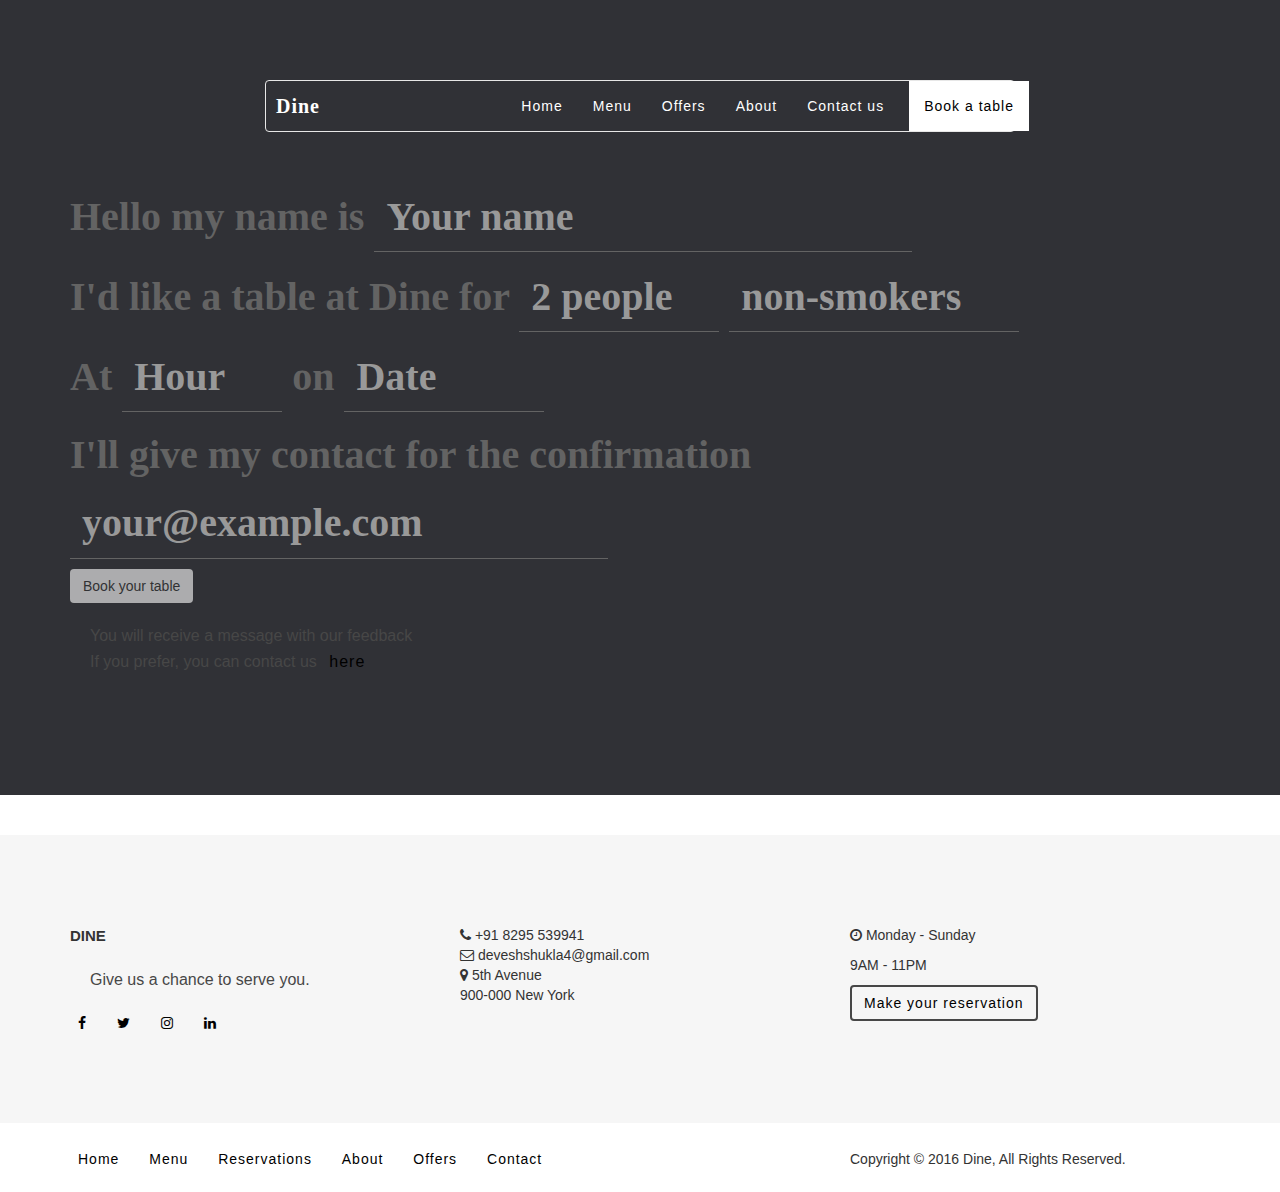
<file: reservation.html>
<!DOCTYPE html>
<html lang="en">
<head>
  <title>Book Your Table</title>
  <meta charset="utf-8">
  <meta name="viewport" content="width=device-width, initial-scale=1">
  <link rel="stylesheet" href="https://maxcdn.bootstrapcdn.com/bootstrap/3.3.7/css/bootstrap.min.css">
  <script src="https://ajax.googleapis.com/ajax/libs/jquery/3.1.1/jquery.min.js"></script>
  <script src="https://maxcdn.bootstrapcdn.com/bootstrap/3.3.7/js/bootstrap.min.js"></script>
  <link href="assests\vendor\fontawesome\css\font-awesome.min.css" rel="stylesheet">
  <script src="assests/js/validator.min.js"></script>
  <link href="assests/css/style.css" rel="stylesheet">

</head>

<body>
<div class="reservation">

  <div class="container">
  <nav class="navbar navbar-default">

    <div class="navbar-header">
      <button type="button" class="navbar-toggle collapsed" data-toggle="collapse" data-target="#bs-example-navbar-collapse-1" aria-expanded="false">
        <span class="sr-only">Toggle navigation</span>
        <span class="icon-bar"></span>
        <span class="icon-bar"></span>
        <span class="icon-bar"></span>
      </button>
      <a class="current-parent navbar-brand" href="index.html">Dine</a>
    </div> <!-- /.navbar-header -->

    <div class="collapse navbar-collapse" id="bs-example-navbar-collapse-1">
      <ul class="nav navbar-nav navbar-right">

        <li><a href="index.html">Home</a></li>
        <li><a href="menu.html">Menu</a></li>
        <li><a href="offers.html">Offers</a></li>
        <li><a href="about.html">About</a></li>
        <li><a href="contactus.html">Contact us</a></li>
          
       
        <li class="current"><a href="reservation.html" class="current button-link">Book a table</a></li>
      </ul>
    </div> <!-- /.collapse -->

  </nav>
</div> <!-- /.container -->


  <div class="container">

    <form id="reservationForm" data-toggle="validator" novalidate="true">

      <p class="ftext">Hello my name is <input type="text" class="form-control" id="name1" placeholder="Your name" required="" data-error="NEW ERROR MESSAGE"></p>

      <p class="ftext">I'd like a table at Dine for <input type="text" class="form-control" id="numberpeople" placeholder="2 people" required="" data-error="NEW ERROR MESSAGE" style="width: 200px;"> <input type="text" class="form-control" id="smoke" placeholder="non-smokers" required="" data-error="NEW ERROR MESSAGE" style="width: 290px;"></p>

      <p class="ftext">At <input type="text" class="form-control" id="dinehour" placeholder="Hour" required="" data-error="NEW ERROR MESSAGE" style="width: 160px;"> on <input type="text" class="form-control" id="dinedate" placeholder="Date" required="" data-error="NEW ERROR MESSAGE" style="width: 200px;"></p>

      <p class="ftext">I'll give my contact for the confirmation <input type="email" class="form-control" id="email1" placeholder="your@example.com" required=""></p>
      <div class="help-block with-errors"></div>

      <button type="submit" id="form-submit" class="btn btn-border disabled" style="pointer-events: all; cursor: pointer;">Book your table</button>
      <div id="msgSubmit" class="h3 text-center hidden"></div>
      <div class="clearfix"></div>
    </form>

    <p class="text">You will receive a message with our feedback<br>
      If you prefer, you can contact us <a href="contactus.html">here</a></p>

  </div> <!-- /.container -->

</div>

<br>
<br>
<footer>
  <div class="container">
    <div class="row">

      <div class="col-md-4 col-sm-4 about-footer">
        <p class="logo">DINE</p>
        <p class="text">Give us a chance to serve you.</p></p>
        <ul class="social list-inline list-unstyled">
          <li><a href="#"><i class="fa fa-facebook"></i></a></li>
          <li><a href="#"><i class="fa fa-twitter"></i></a></li>
          <li><a href="#"><i class="fa fa-instagram"></i></a></li>
          <li><a href="#"><i class="fa fa-linkedin"></i></a></li>
        </ul>
      </div> <!-- /.col-md-4 -->

      <div class="col-md-4 col-sm-4">
        <ul class="contact-footer list-unstyled">
          <li><i class="fa fa-phone"></i> +91 8295 539941</li>
          <li><i class="fa fa-envelope-o"></i> deveshshukla4@gmail.com</li>
          <li><i class="fa fa-map-marker"></i> 5th Avenue<br />
          900-000 New York</li>
        </ul>
      </div> <!-- /.col-md-4 -->

      <div class="col-md-4 col-sm-4 reservation-footer">
        <p><i class="fa fa-clock-o"></i> Monday - Sunday</p>
        <p class="hour">9AM - 11PM</p>
        <a href="reservation.html" class="btn btn-border-dark">Make your reservation</a>
      </div> <!-- /.col-md-4 -->

    </div> <!-- /.row -->
  </div> <!-- /.container -->

  <nav class="nav-footer">
    <div class="container">
      <div class="row">
        <div class="col-md-8">
          <ul class="list-inline list-unstyled">
            <li class='current'><a class='current' href="index.html">Home</a></li>
            <li><a href="menu.html">Menu</a></li>
            <li><a href="reservation.html">Reservations</a></li>
            <li><a href="about.html">About</a></li>
            <li><a href="offers.html">Offers</a></li>
            <li><a href="contactus.html">Contact</a></li>
          </ul>
        </div> <!-- /.col-md-8 -->

        <div class="col-md-4">
          <p class="copyright">Copyright &copy; 2016 Dine, All Rights Reserved.</p>
        </div> <!-- /.col-md-4 -->
      </div> <!-- /.row -->
    </div> <!-- /.container -->
  </nav>
</footer>


</body>
</html>
</file>
<file: assests/css/style.css>
/*--------------navbar--------------*/

.navbar-default .navbar-collapse {
padding-right: 0px;
margin-right: 0px;

}

.container-fluid {
padding-right:0px;
margin-right: 0px;

}

a {
letter-spacing: 1px;
padding-left: 8px;
padding-right: 8px;

}

.navbar-default {
width: 750px;
padding-right:0px;
padding-left: 10px;
margin-left: auto;
margin-right: auto;
top: 80px;
background-color: transparent;
}

.navbar-default .navbar-nav > li > a {
  color: white;
  
}

ul.navbar-nav {
letter-spacing:1px;
margin-left: 10px;
float: right;

}
 
a.navbar-brand {
float: left;
padding-left: 0px;
margin-left: 0px;
font-size: 20px;
font-weight: bold;

}

.navbar-default .navbar-brand {
 color: white; 
 font-family:'Lily Script One', cursive;
}

.navbar-default .navbar-brand:hover{
 color: white; 
}


a.button-link {
color:#000;
padding-left:10px;
margin-left: 10px;
background-color: white;
}

.navbar-default .navbar-nav > li > a.button-link {
  color: black;
}

.navbar-default .navbar-nav > li > a.button-link:hover {
 background-color: #fff; 
 color: black;
}


input.btn {
color:white;
padding: 20px;
font-weight: bold;
background: rgba( 20, 90, 90, 0.3);
border: 1px solid #344;
border-radius: 10px;
margin-left: 20px;
}

span.slogan {
font-size: 20px;
}


.parallax .overlay {
position: absolute;
  top:0;
  left:0;
  width:100%;
  height:100%;
  
  color:white;
}
/*-------navbar ends here------*/

/*------Footer------*/

footer {
 background-color: #f6f6f6;
 padding-top: 90px;
  
}

p.logo{
  font-weight: bold;
  font-size: 15px;
}

.fa-phone:before {
  content:"\f095";
}

.fa-envelope-o:before {
  content: "\f003 ";
}

.fa-map-marker:before {
 content: "\f041 "; 
}

.btn-border-dark {
 border: 2px solid #474747;
 background-color: transparent;
 color: black;
}

.btn-border-dark:hover {
 color: white;
 background-color: black;
}

.nav-footer{
 margin-top: 80px;
 padding-top: 26px;
 padding-bottom: 13px;
 background-color: #fff;
}
/*------------Footer ends here-----------*/


/*------------About us -------------*/
.abody{
	text-align: center;
}

/*awards*/
.list-unstyled {
    padding-left: 0;
    list-style: none;
}

p.text {
    color: #474747;
    font-family: 'Open Sans', sans-serif;
    font-size: 16px;
    line-height: 1.65em;
}


p.text {
    text-align: left;
    margin: 20px;
}

#h{
text-align:center;
    font-size: 40px;
}

#h::first-letter{
font-size:100px;
}

.our {
    text-align: center;
    margin-bottom: -91px;
    font-size: 25px;
    margin-left: 22px;
    
}

p.text2 {
    text-align: center;
    margin: 0px;
    font-size: 22px;
    line-height: 32px;
}


p.title {
    font-weight: bold;
    font-size: 26px;
	
}


.slogan {
    
    font-weight: 500px;
    margin-top: 350px;
    margin-bottom: -66px;
    font-size: 25px;
}

.chef {
    color: white;
    font-size: 60px;
    font-weight: 700;
    margin-top: 15px;
    
}
.chef::first-letter{
font-size:100px;
}

.img5{
max-width: 100%;
    height: auto;
}

/*------------About us ends here-------------*/

/*------------Contact us-------------*/

/*we'll here happy=h5*/

.happy{
margin-left:-52px;
font-weight:500px;
margin-top: 340px;
font-size: 18px;
color: black;
}

/*contact us h1=contact*/
.contact{
    color:black;   
    font-size: 60px;
    font-weight: 700;
    margin-top:-60px;
    
}
.contact::first-letter {
    font-size: 100px;
}



div.contact-form{
padding:20px;
margin-right:-50px;
margin-top: -50px;
background-color:black;
}

#message{
background-color:black;
color:white;

}

#name{
background-color:black;
color:white;

}

#email{
background-color:black;
color:white;

}


.cbody{ 
  text-align: center;

}

/*------*/


/*------------Contact us ends here-------------*/

/*-----------Festival menu-------------*/
.menu-list {
color: Green;
font-size: larger;
font-weight: bold;
}

#festm {
margin-top: 240px;
font-size: 40px;
Color: white;
font-weight: bold;
}

.festbody{ 
  text-align: center;

}

.head2 {
     color: white;
}

/*------------Festival menu ends here-------------*/

/*------------Index/home-------------*/
.rest-title  {
margin-top: 340px;
font-size: 40px;
}

.indexbody{ 
  text-align: center;

}

/*------------Index ends here-------------*/

/*------------Menu-------------*/
/* nav-tabs*/
.nav-tabs>li.active>a {
background-color: transparent;
color: black;
}

.nav-tabs>li.active>a, .nav-tabs>li.active>a:focus, .nav-tabs>li.active>a:hover {
background-color: transparent;
border-color: transparent;
color: white;
font-weight: bold;
}

.nav-tabs>li>a:hover{
background-color: transparent;
border-color: transparent;
}

.nav-tabs>li>a {
font-weight: bold;
color: lightseagreen;
}

.nav-tabs{
border-bottom: 3px solid #ddd;
}

.dish-ingredients{
	font-size:small;
}
a{
color: black; 
}

/* nav-tabs ends here*/


/* nav-tabs items*/

p.text1{
color: white;
font-size: 20px;
}

div.tab-pane.fade.in.active {
color: white;
}
/* nav-tabs items ends here*/

/* headers*/
.menu-head {
font-weight: bold;
color: White;
font-size: 30px;
}

.pane-title {
font-weight: bold;

}
/* header ends here*/

/* price */
.dtitle{
float: right;
}


/*------------Menu ends here-------------*/

/*------------Offers-------------*/

<!-- countdown div -->

p#demo{
margin-top: 5px;
padding-top: 5px;
font-size: 60px;
font-weight: bold;

}


h2{
color: black;
}

.fest-title{ 
margin-top: 200px;
padding-top: 10px;
padding-bottom: 20px;
margin-bottom: 10px;
	font-size: 80px;
	font-style: normal;
	font-variant: normal;
	font-weight: 500;
	line-height: 26.4px;
}


input.button-menu{
border: 1px solid #474747;
background-color: transparent;
color: black;
margin-top: 20px;
padding: 20px;
font-weight: 40px;
border-radius: 30px;

}

input.button-menu:hover{
color: black;
background-color:lightblue;
}

.obody{
	text-align: center;
}

/*------------Offers ends here-------------*/

/*------------Reservation-------------*/
.reservation {
    background-color: #303136;
    padding-bottom: 100px;
}

.container {
    padding-right: 15px;
    padding-left: 15px;
    margin-right: auto;
    margin-left: auto;
}

.reservation form {
    margin-top: 110px;
}

.reservation form p {
    color: #636363;
    font-family: 'Playfair Display', serif;
    font-size: 40px;
    font-weight: 700;
}

.ftext {
    color: #474747;
    font-family: 'Open Sans', sans-serif;
    font-size: 16px;
    line-height: 1.65em;
    margin: 0 0 10px;
}

.reservation .form-control {
    background-color: transparent;
    color: #fff;
    font-size: 40px;
    border: none;
    border-bottom: 1px solid #636363;
    border-radius: 0;
    width: auto;
    height: auto;
    display: inline-block;
    -webkit-box-shadow: none;
    box-shadow: none;
}

.form-control {
    display: block;
    width: 100%;
    height: 34px;
    padding: 6px 12px;
    font-size: 14px;
    line-height: 1.42857143;
    color: #555;
    background-color: #fff;
    background-image: none;
    border: 1px solid #ccc;
    border-radius: 4px;
    -webkit-box-shadow: inset 0 1px 1px rgba(0,0,0,.075);
    box-shadow: inset 0 1px 1px rgba(0,0,0,.075);
    -webkit-transition: border-color ease-in-out .15s,-webkit-box-shadow ease-in-out .15s;
    -o-transition: border-color ease-in-out .15s,box-shadow ease-in-out .15s;
    transition: border-color ease-in-out .15s,box-shadow ease-in-out .15s;
}


/*------------Reservation ends here-------------*/
</file>
